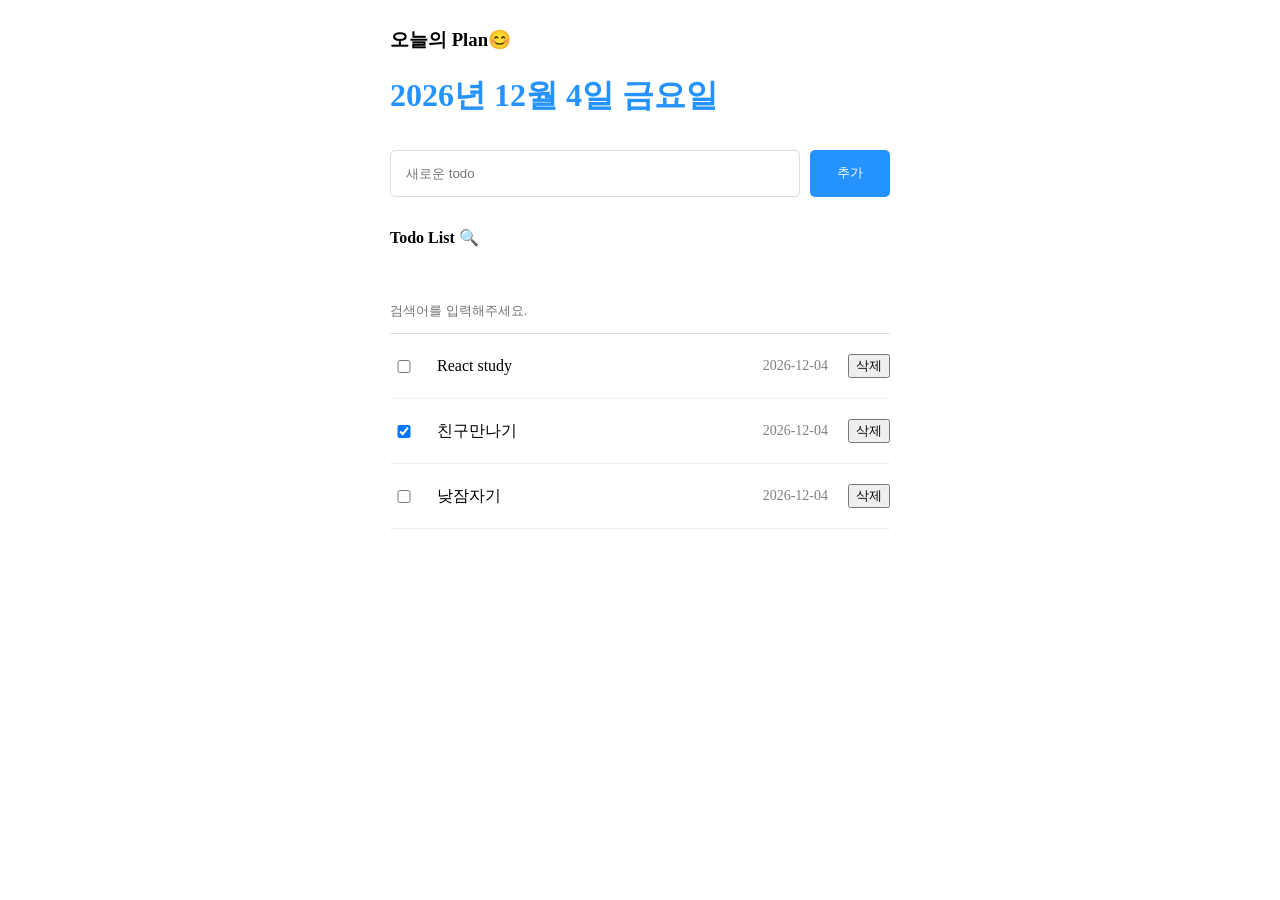
<file: todoList/index.html>
<!DOCTYPE html>
<html lang="ko">

<head>
    <meta charset="UTF-8">
    <meta name="viewport" content="width=device-width, initial-scale=1.0">
    <title>Document</title>
    <link rel="stylesheet" href="css/App.css">
    <link rel="stylesheet" href="css/Header.css">
    <link rel="stylesheet" href="css/Editor.css">
    <link rel="stylesheet" href="css/List.css">
    <link rel="stylesheet" href="css/TodoItem.css">
</head>

<body>
    <div class="App">
        <div class="Header">
            <h3>오늘의 Plan😊</h3>
            <h1></h1>
        </div>
        <form>
            <div class="editor">
                <input type="text" name="" id="" placeholder="새로운 todo">
                <button type="button" id="todoAddBtn">추가</button>
            </div>
        </form>
        <div class="List">
            <h4>Todo List 🔍</h4>
            <input type="text" id="keyword" placeholder="검색어를 입력해주세요.">

            <div class="todos_wrapper">

                <div class="TodoItem">
                    <input type="checkbox" name="" id="">
                    <div class="content">
                        친구랑 점심먹기
                    </div>
                    <div class="date">
                        2025-03-20
                    </div>
                    <button type="button" onclick="" id="todoDeleteBtn">삭제</button>
                </div>
                <div class="TodoItem">
                    <input type="checkbox" name="" id="">
                    <div class="content">
                        친구랑 점심먹기
                    </div>
                    <div class="date">
                        2025-03-20
                    </div>
                    <button type="button" onclick="" id="todoDeleteBtn">삭제</button>
                </div>
            </div>
        </div>
    </div>

    <script>
        let mockData = [
            { id: 0, isDone: false, content: "React study", date: new Date().getTime() },
            { id: 1, isDone: true, content: "친구만나기", date: new Date().getTime() },
            { id: 2, isDone: false, content: "낮잠자기", date: new Date().getTime() }
        ];
        let day = ["일", "월", "화", "수", "목", "금", "토"];

        window.onload = () => {
            let idIndex = mockData.length;

            // 현재 날짜를 년 월 일 요일로 출력한다.
            const now = new Date();
            const year = now.getFullYear();
            const month = now.getMonth() + 1;
            const date = now.getDate();
            const dayOfWeek = now.getDay();
            const dayOfWeekStr = day[dayOfWeek]; //배열에서 dayOfWeek 변수가 가진 숫자(인덱스)에 해당하는 데이터를 가져옴
            const dateStr = `${year}년 ${month}월 ${date}일 ${dayOfWeekStr}요일`;
            document.querySelector(".Header h1").innerText = dateStr;

            document.querySelector(".editor > button").onclick = () => {
                event.preventDefault();

                let todoInput = document.querySelector(".editor input");
                let todo = {
                    id: mockData.length,
                    isDone: false,
                    content: todoInput.value,
                    date: new Date().getTime()
                };
                mockData.push(todo);
                initData(mockData);
            }
            //initData(mokData) 함수 호출
            initData(mockData)
        }
        //check box에 onchange="onUpdate(id값)"
        //todo의 isDone이 true이면 checked속성 추가
        const onUpdate = (targetId) => { //TodoItem에서 호출할때 전달한 id
            /*
                mockData의 state의 값들중에 targetld 와 일치하는 tod0 1tem의 isDone변경
                map함수를 이용한다. map함수의 결과를 mockData에 저장한다.
            */

            mockData = mockData.map((data, index) => {
                console.log("data.id", data.id);
                if (data.id === targetId) {
                    return { ...data, isDone: !data.isDone };
                }
                return data;
            });
            initData(mockData);
        }

        const todoDel = (th) => {
            console.log("th", th.dataset.id);
            //filter()함수를 이용해서 삭제하려는 대상이외의 todo만 추출해서 mockData에 담든다.
            mockData = mockData.filter((data, index) => {
                return data.id !== Number(th.dataset.id);
            });

            initData(mockData);
        }

        const initData = (printData) => {
            let todosWrapper = document.querySelector(".todos_wrapper");
            todosWrapper.innerHTML = "";

            printData.forEach((data, index) => {
                const date = new Date(data.date).toISOString().split('T')[0];
                console.log("formatted", date);

                let todoItem = document.createElement("div");
                todoItem.className = "TodoItem";
                todoItem.innerHTML =
                    `<input type="checkbox" name="" id="" ${data.isDone ? "checked" : ""} onchange="onUpdate(${data.id})">
                        <div class="content">
                            ${data.content}
                        </div>
                        <div class="date">
                            ${date}
                        </div>
                        <button type="button" onclick="todoDel(this)" id="todoDeleteBtn" data-id="${data.id}">삭제</button>
                    `;
                todosWrapper.appendChild(todoItem);
            });
        }

        document.querySelector("#keyword").onkeyup = (e) => {
            let searchData = getFilterData(e.target.value);
            initData(searchData);
        }

        const getFilterData = (searchKeyword) => {
            if (searchKeyword === "") {
                return mockData;
            }

            let datas = mockData.filter((data, index) => {
                return data.content.indexOf(searchKeyword) !== -1;
            });

            return datas;
        }
    </script>
</body>

</html>
</file>
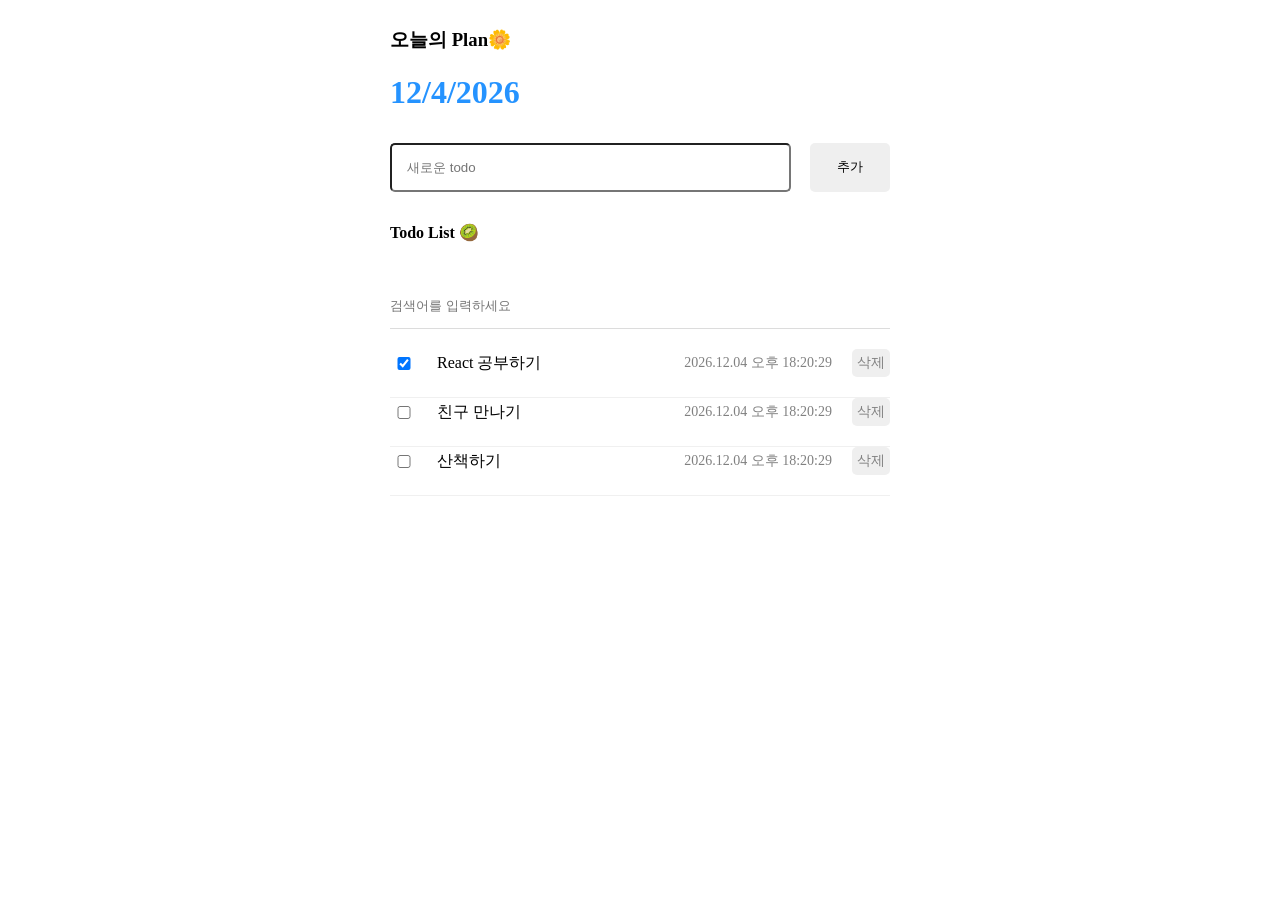
<file: todoReactList/index.html>
<!doctype html>
<html lang="en">
  <head>
    <meta charset="UTF-8" />
    <link rel="icon" type="image/svg+xml" href="./favicon.svg" />
    <meta name="viewport" content="width=device-width, initial-scale=1.0" />
    <title>0407-todolist</title>
    <script type="module" crossorigin src="./assets/index-BO157dJ_.js"></script>
    <link rel="stylesheet" crossorigin href="./assets/index-BO8SeKOs.css">
  </head>
  <body>
    <div id="root"></div>
  </body>
</html>
</file>
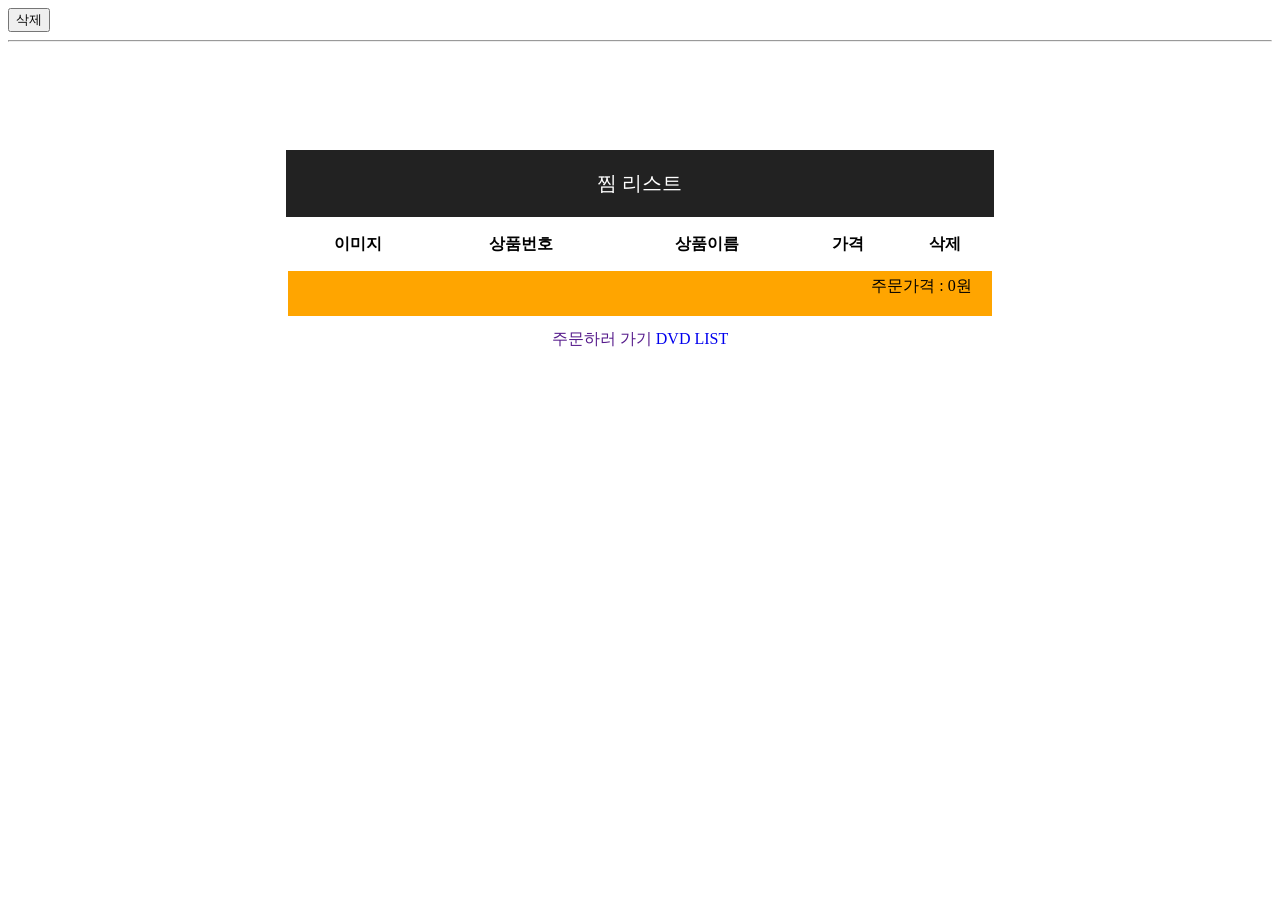
<file: Movie/cartList.html>
<!DOCTYPE html>
<html>

<head>
	<meta charset="utf-8">
	<title>Insert title here</title>
	<link rel="stylesheet" type="text/css" href="css/basic.css" />
	<style type="text/css">
		.poster {
			width: 150px;
			height: 150px;

		}

		a {
			text-decoration: none
		}
	</style>



	<script type="text/javascript">
		window.onload = function () {
			//localStroage에 저장된 값들을 가져와서 <tbody id="content">에 출력
			let content = document.getElementById("content");
			for (let i = 0; i < localStorage.length; i++) {
				let key = localStorage.key(i);
				let value = localStorage.getItem(key);
				let tr = document.createElement("tr");
				let td1 = document.createElement("td");
				let td2 = document.createElement("td");
				let td3 = document.createElement("td");
				let td4 = document.createElement("td");
				let td5 = document.createElement("td");
				let img = document.createElement("img");

				img.src = value.split(",")[1];
				img.className = "poster";
				td1.appendChild(img);
				td2.innerText = key;
				td3.innerText = value.split(",")[0];
				td4.innerText = value.split(",")[2];
				td5.innerHTML = `<button name='delItem' data-element-key=${key}>삭제</button>`;
				tr.appendChild(td1);
				tr.appendChild(td2);
				tr.appendChild(td3);
				tr.appendChild(td4);
				tr.appendChild(td5);
				content.appendChild(tr);
			}

			//삭제 버튼 클릭시 localStroage에서 값 삭제 및 화면에서 요소 제거
			document.querySelectorAll("[name=delItem]").forEach((btn) => {
				btn.addEventListener("click", (e) => {
					e.preventDefault();
					localStorage.removeItem(e.target.dataset.elementKey);
					e.target.parentElement.parentElement.remove();
					// 총 가격 갱신
					document.querySelector(".toalprice").innerText = calcTotalPrice();
				}, false)
			})

			//처음 로딩시 총 가격 계산
			document.querySelector(".toalprice").innerText = calcTotalPrice();
		}


		function calcTotalPrice() {
			let toalprice = document.querySelector(".toalprice");
			let sum = 0;
			for (let i = 0; i < localStorage.length; i++) {
				let value = localStorage.getItem(localStorage.key(i));
				sum = sum + parseInt(value.split(",")[2]);
			}
			return "주문가격 : " + sum + "원";
		}
	</script>
</head>

<body>
	<button name="delItem">삭제</button>
	<hr>
	<article class="main">
		<section>
			<table width="80%" align="center">
				<caption class="caption">찜 리스트</caption>
				<thead>
					<tr>
						<th>이미지</th>
						<th>상품번호</th>
						<th>상품이름</th>
						<th>가격</th>
						<th>삭제</th>
					</tr>
				</thead>
				<tbody id="content">
					<!-- 찜목록 출력 -->

				</tbody>
			</table>
		</section>
		<section class="toalprice" id="price">
			<!-- 가격 -->
		</section>
		<section class="link">
			<table align="center">
				<tr>
					<td align="center">
						<a href="">주문하러 가기</a>
						<a href="index.html">DVD LIST</a>
					</td>
				</tr>
			</table>
		</section>
	</article>
</body>

</html>
</file>
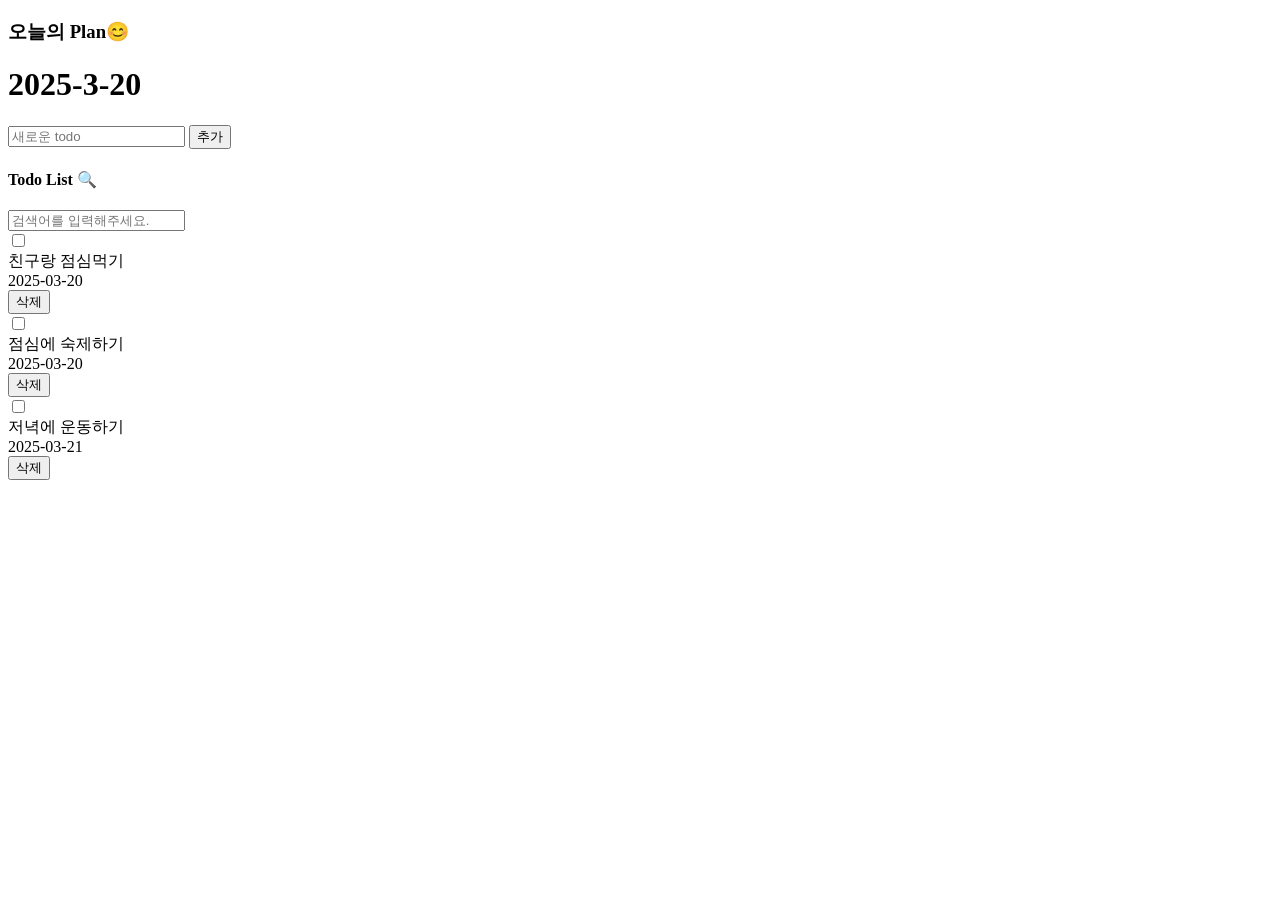
<file: todoList/ex01_TodoList_UI.html>
<!DOCTYPE html>
<html lang="ko">

<head>
    <meta charset="UTF-8">
    <meta name="viewport" content="width=device-width, initial-scale=1.0">
    <title>Document</title>
</head>

<body>
    <div class="App">
        <div class="Header">
            <h3>오늘의 Plan😊</h3>
            <h1>2025-3-20</h1>
        </div>
        <form>
            <div class="editor">
                <input type="text" value="" placeholder="새로운 todo">
                <button type="button" id="todoAddBtn">추가</button>
            </div>
        </form>
        <div class="List">
            <h4>Todo List 🔍</h4>
            <input type="text" id="searchBox" placeholder="검색어를 입력해주세요.">

            <div class="todos_wrapper">
                <div class="TodoItem">
                    <input type="checkbox" name="" id="">
                    <div class="content">
                        친구랑 점심먹기
                    </div>
                    <div class="date">
                        2025-03-20
                    </div>
                    <button type="button" onclick="" id="todoDeleteBtn">삭제</button>
                </div>
                <div class="TodoItem">
                    <input type="checkbox" name="" id="">
                    <div class="content">
                        점심에 숙제하기
                    </div>
                    <div class="date">
                        2025-03-20
                    </div>
                    <button type="button" onclick="" id="todoDeleteBtn">삭제</button>
                </div>
                <div class="TodoItem">
                    <input type="checkbox" name="" id="">
                    <div class="content">
                        저녁에 운동하기
                    </div>
                    <div class="date">
                        2025-03-21
                    </div>
                    <button type="button" onclick="" id="todoDeleteBtn">삭제</button>
                </div>
            </div>
        </div>
    </div>
</body>

</html>
</file>
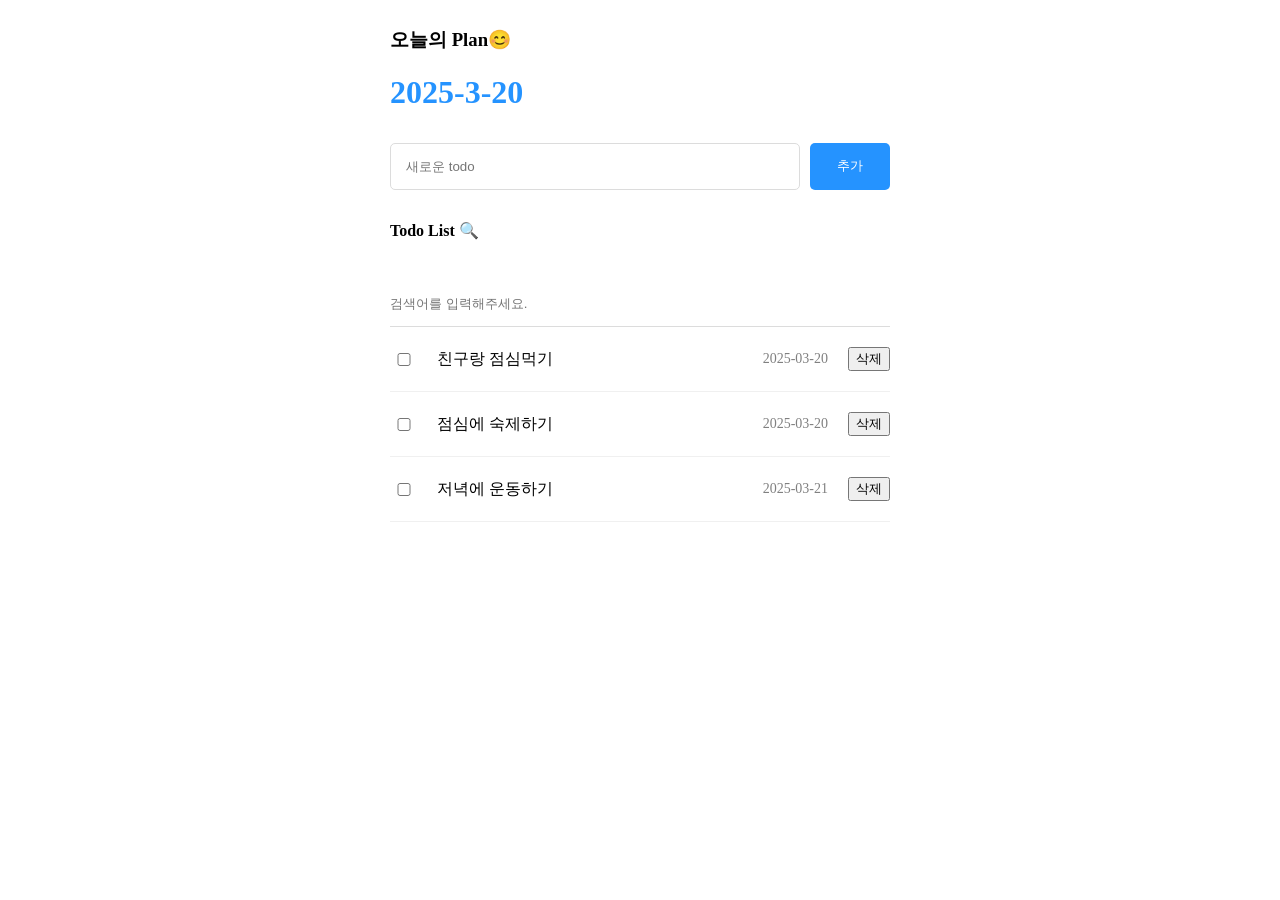
<file: todoList/ex02_TodoList_CSS.html>
<!DOCTYPE html>
<html lang="ko">

<head>
    <meta charset="UTF-8">
    <meta name="viewport" content="width=device-width, initial-scale=1.0">
    <title>Document</title>
    <link rel="stylesheet" href="css/App.css">
    <link rel="stylesheet" href="css/Header.css">
    <link rel="stylesheet" href="css/Editor.css">
    <link rel="stylesheet" href="css/List.css">
    <link rel="stylesheet" href="css/TodoItem.css">
</head>

<body>
    <div class="App">
        <div class="Header">
            <h3>오늘의 Plan😊</h3>
            <h1>2025-3-20</h1>
        </div>
        <form>
            <div class="editor">
                <input type="text" value="" placeholder="새로운 todo">
                <button type="button" id="todoAddBtn">추가</button>
            </div>
        </form>
        <div class="List">
            <h4>Todo List 🔍</h4>
            <input type="text" id="searchBox" placeholder="검색어를 입력해주세요.">

            <div class="todos_wrapper">
                <div class="TodoItem">
                    <input type="checkbox" name="" id="">
                    <div class="content">
                        친구랑 점심먹기
                    </div>
                    <div class="date">
                        2025-03-20
                    </div>
                    <button type="button" onclick="" id="todoDeleteBtn">삭제</button>
                </div>
                <div class="TodoItem">
                    <input type="checkbox" name="" id="">
                    <div class="content">
                        점심에 숙제하기
                    </div>
                    <div class="date">
                        2025-03-20
                    </div>
                    <button type="button" onclick="" id="todoDeleteBtn">삭제</button>
                </div>
                <div class="TodoItem">
                    <input type="checkbox" name="" id="">
                    <div class="content">
                        저녁에 운동하기
                    </div>
                    <div class="date">
                        2025-03-21
                    </div>
                    <button type="button" onclick="" id="todoDeleteBtn">삭제</button>
                </div>
            </div>
        </div>
    </div>
</body>

</html>
</file>
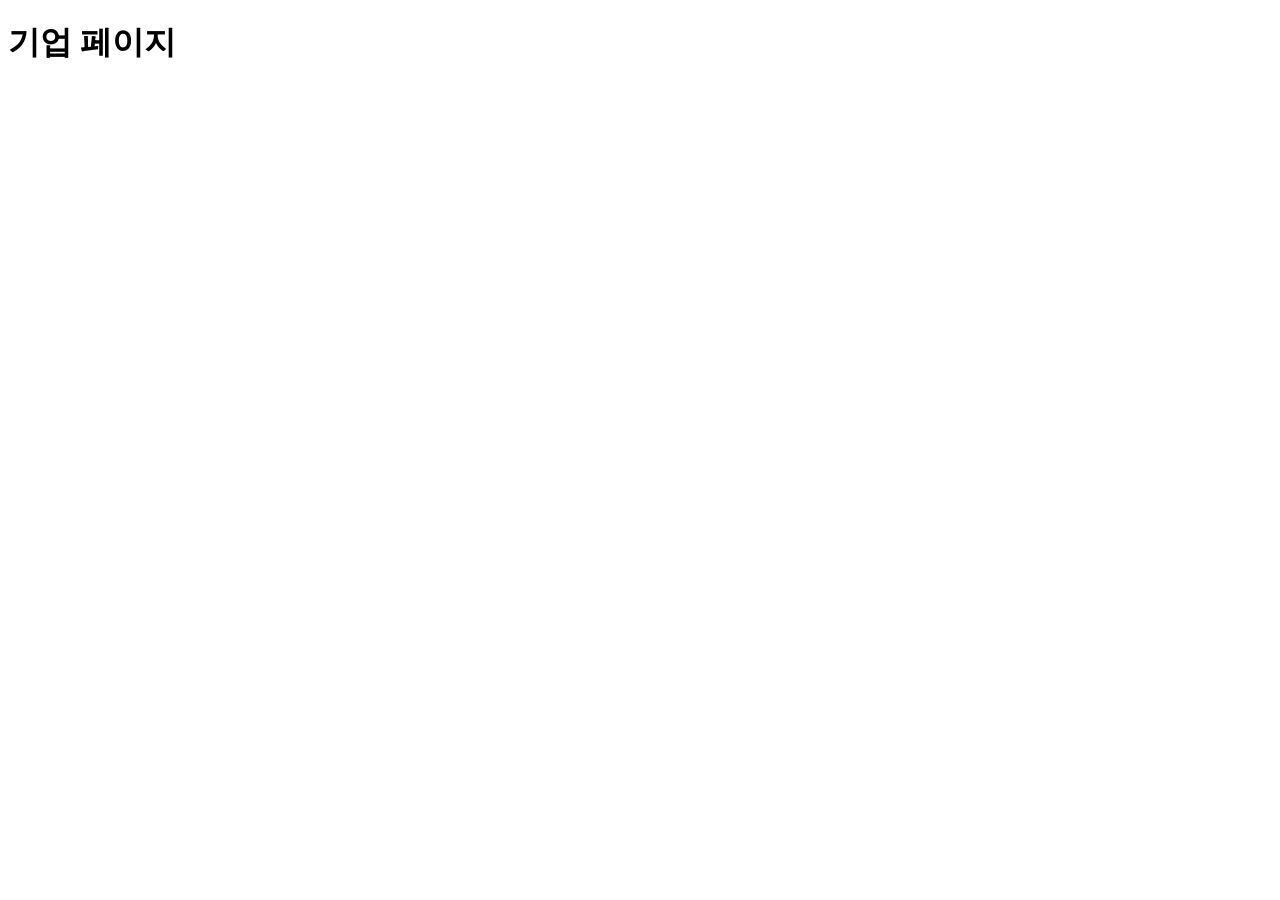
<file: WS_03/busines.html>
<!DOCTYPE html>
<html lang="en">
<head>
  <meta charset="UTF-8">
  <meta name="viewport" content="width=device-width, initial-scale=1.0">
  <title>IT's KOSTA - 기업</title>
</head>
<body>
  <h1>기업 페이지</h1>
</body>
</html>
</file>
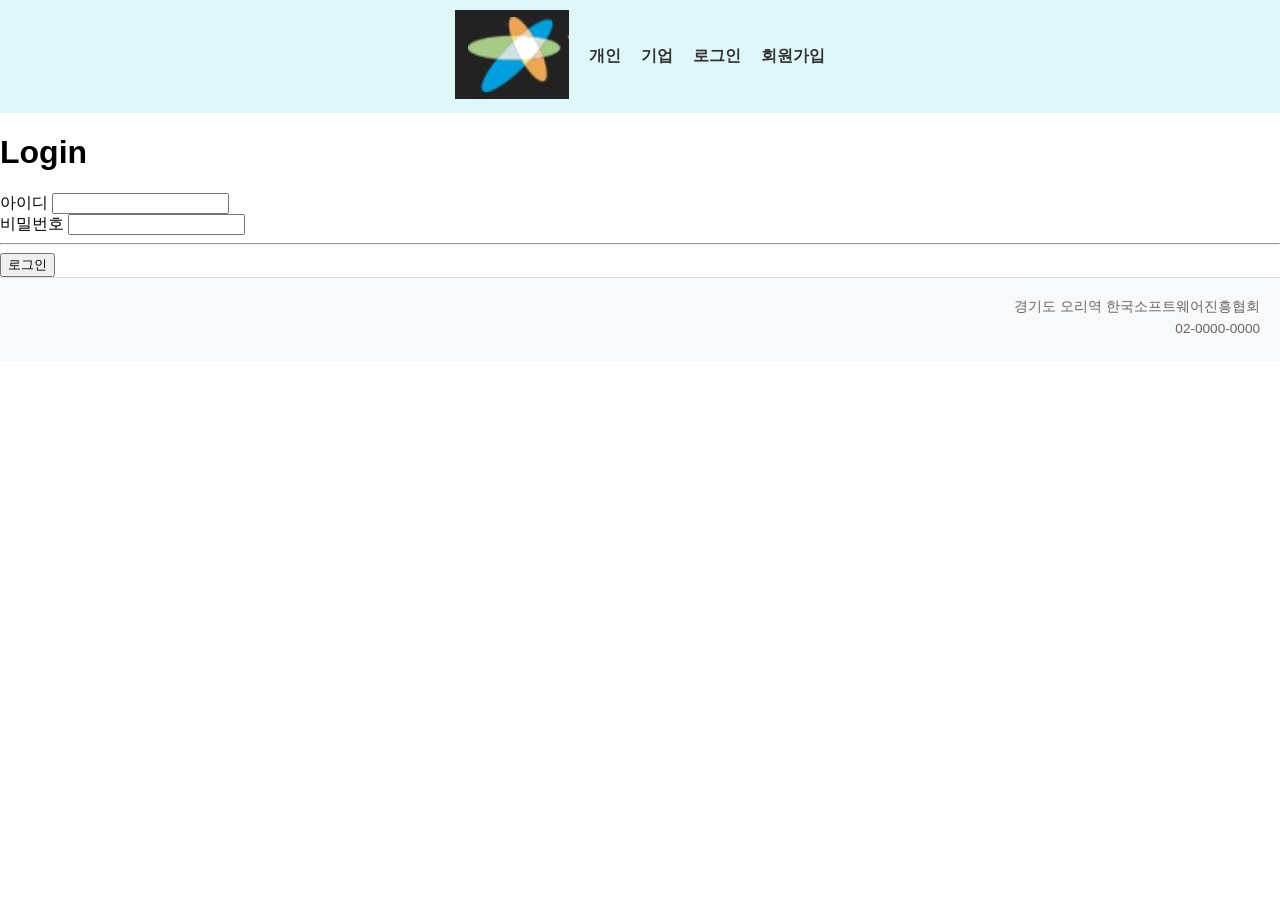
<file: WS_03/login.html>
<!DOCTYPE html>
<html lang="en">

<head>
  <meta charset="UTF-8">
  <meta name="viewport" content="width=device-width, initial-scale=1.0">
  <title>IT's KOSTA - login</title>
  <link rel="stylesheet" href="common.css">
  <link rel="stylesheet" href="navbar.css">
  <link rel="stylesheet" href="footer.css">
</head>

<body>
  <div id="container">

    <!-- navbar  추가 -->
    <nav id="navbar">
      <!-- 5개의 메뉴생성 -->
      <ul>
        <li class="nav-item logo"><a href="index.html"><img src="images/logo.jpg" alt="로고입니다."></a></li>
        <li class="nav-item"> <a href="personal.html">개인</a></li>
        <li class="nav-item"><a href="busines.html">기업</a></li>
        <li class="nav-item"><a href="login.html">로그인</a></li>
        <li class="nav-item"><a href="register.html">회원가입</a></li>

      </ul>
    </nav>

    <div id="login">
      <h1>Login</h1>
      <form action="" method="post">
        <div class="form-item">
          <label for="id">아이디</label>
          <input type="text" id="id" name="id">
        </div>

        <div class="form-item">
          <label for="password">비밀번호</label>
          <input type="password" id="password" name="password">
        </div>

        <hr>
        <button>로그인</button>
      </form>
    </div>

    <!--footer영역 -->
    <footer>
      <ul>
        <li>경기도 오리역 한국소프트웨어진흥협회</li>
        <li>02-0000-0000</li>
      </ul>
    </footer>

  </div>
</body>

</html>
</file>
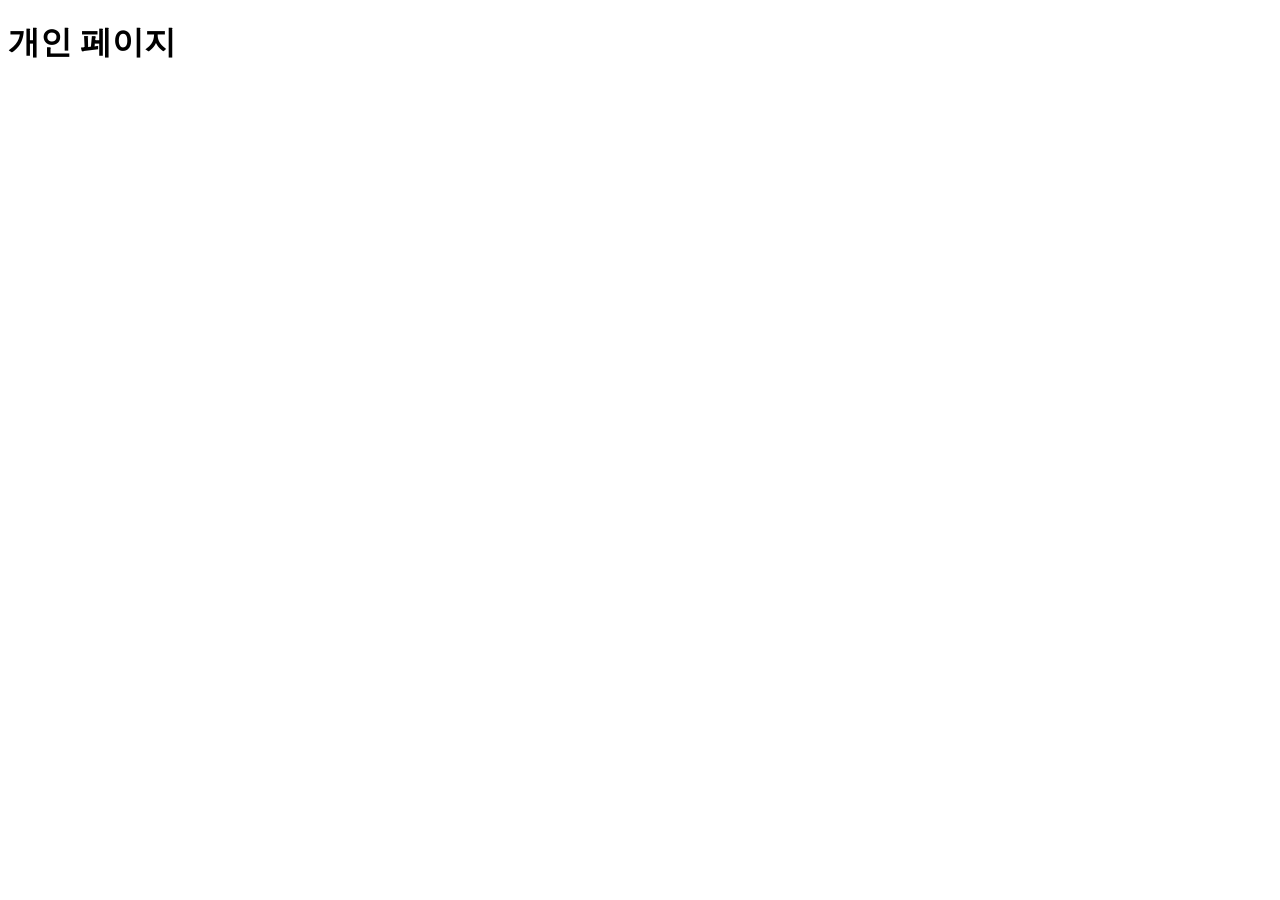
<file: WS_03/personal.html>
<!DOCTYPE html>
<html lang="en">
<head>
  <meta charset="UTF-8">
<meta name="viewport" content="width=device-width, initial-scale=1.0">
  <title>IT's KOSTA - 개인</title>
</head>
<body>
  <h1>개인 페이지</h1>
</body>
</html>
</file>
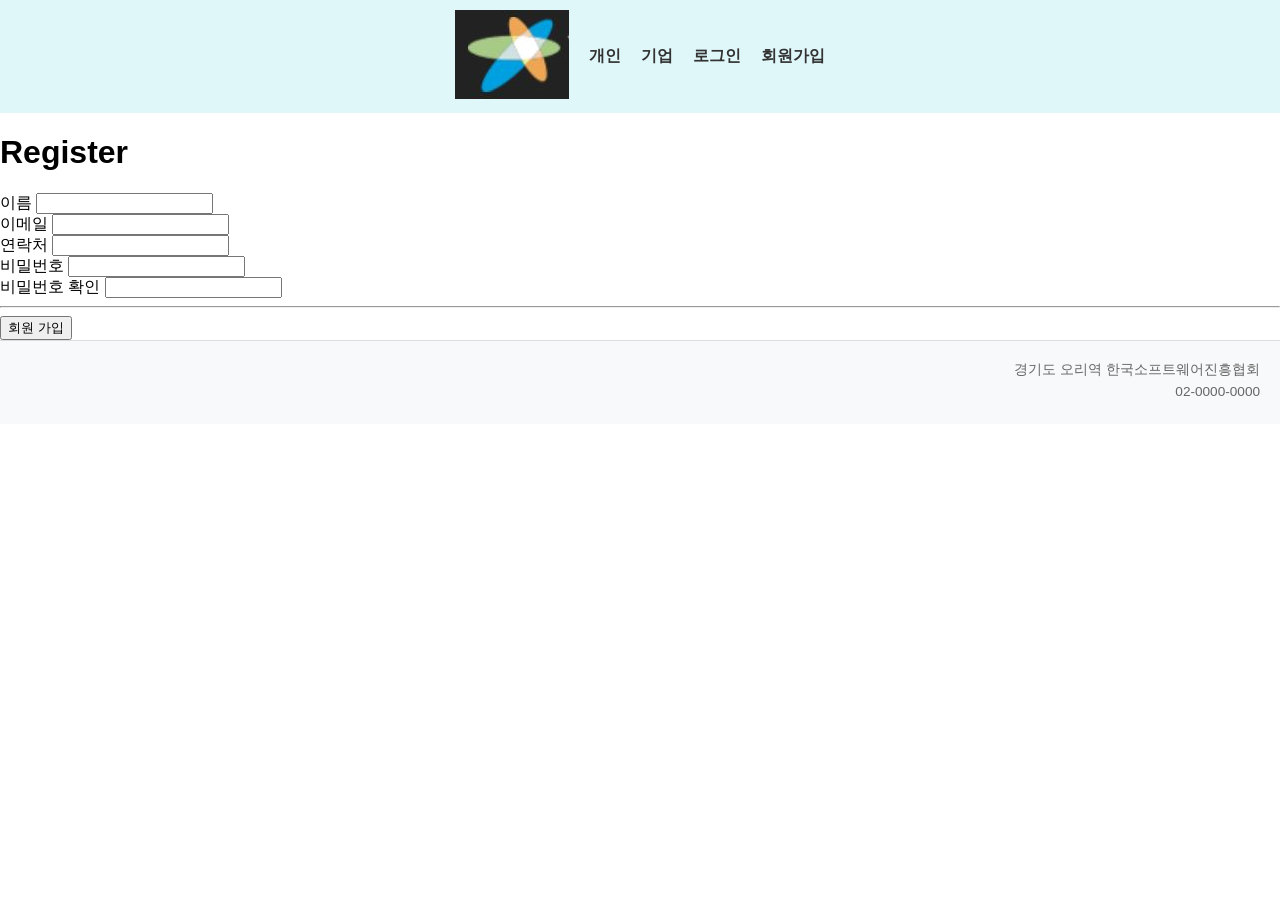
<file: WS_03/register.html>
<!DOCTYPE html>
<html lang="en">

<head>
	<meta charset="UTF-8">
	<meta name="viewport" content="width=device-width, initial-scale=1.0">
	<title>IT's KOSTA - register</title>
	<link rel="stylesheet" href="common.css">
	<link rel="stylesheet" href="navbar.css">
	<link rel="stylesheet" href="footer.css">

</head>

<body>
	<div id="container">
		<!-- navbar  추가  -->
		<nav id="navbar">
			<!-- 5개의 메뉴생성 -->
			<ul>
				<li class="nav-item logo"><a href="index.html"><img src="images/logo.jpg" alt="로고입니다."></a></li>
				<li class="nav-item"> <a href="personal.html">개인</a></li>
				<li class="nav-item"><a href="busines.html">기업</a></li>
				<li class="nav-item"><a href="login.html">로그인</a></li>
				<li class="nav-item"><a href="register.html">회원가입</a></li>

			</ul>
		</nav>

		<div id="register">
			<h1>Register</h1>
			<form action="" method="post">
				<div class="form-item">
					<label for="name">이름</label>
					<input type="text" id="name" name="id">
				</div>

				<div class="form-item">
					<label for="email">이메일</label>
					<input type="email" id="email" name="email">
				</div>

				<div class="form-item">
					<label for="phone">연락처</label>
					<input type="text" id="phone" name="phone">
				</div>

				<div class="form-item">
					<label for="password">비밀번호</label>
					<input type="password" id="password" name="password">
				</div>

				<div class="form-item">
					<label for="password2">비밀번호 확인</label>
					<input type="password" id="password2" name="password2">
				</div>

				<hr>
				<button>회원 가입</button>
			</form>

		</div>

		<!--footer영역 -->
		<footer>
			<ul>
				<li>경기도 오리역 한국소프트웨어진흥협회</li>
				<li>02-0000-0000</li>
			</ul>
		</footer>



	</div>
</body>

</html>
</file>
<file: todoList/css/App.css>
/*
    class App요소
    1)display 속성을 flex적용
    2)방향은 column기준
    3)element 사이의 갭은 10px
    4)가로크기를 500 px
    5)상하 좌우 margins은 0 auto
*/

.App {
    display: flex;
    flex-direction: column;
    gap: 10px;
    width: 500px;
    margin: 0 auto;
}
</file>
<file: todoList/css/Header.css>
/*
    클래스 Header 의 하위 자식 h1요소
    1) color의 속성을 rgb(37,147,255)로 적용
*/

.Header h1 {
    color: rgb(37, 147, 255);
}
</file>
<file: todoList/css/Editor.css>
/* class Editor에
    1) display 속성 flex
    2) gap 10px
*/

.editor {
    display: flex;
    gap: 10px;
}

/* class Editor의 하위 lnput요소
    1)flex:1 적용하여 부모요소에 벗어나지 않는 범위내에서 최대 크기로 나오게한다.
    2)padding 15px 적용
    3)외곽 테두리 lpx solid rgb(220,220,220); 적용
    4)테두리를 둥글게 5px 적용
*/

.editor input {
    flex: 1;
    padding: 15px;
    border: 1px solid rgb(220, 220, 220);
    border-radius: 5px;
}

/* class Editor의 하위 button요소
    1)cusor 을 pointer로 설정
    2)가로크기 80px
    3)외곽테투리 none설정
    4)굴자색상 white
    5)바당색은 rgb(37,147,255)
    6)테두리를 둥글게 5px 적용
*/

.editor button {
    cursor: pointer;
    width: 80px;
    border: none;
    color: white;
    background-color: rgb(37, 147, 255);
    border-radius: 5px;
}
</file>
<file: todoList/css/List.css>
/* class List 에
    1)display 속성 flex,
    2)flex-direction은 column 설정
    3)gap은 20px
*/

.List {
    display: flex;
    flex-direction: column;
    gap: 20px;
}

/* class List의 하위 자식 input요소
    1)가로크기 100%
    2)외곽선 none
    3)외곽의 아래(bottom) 부분 lpx solid rgb(220, 220, 220) 설정
    4)패딩 상하 15px 좌우 Opx 설정
*/

.List input {
    width: 100%;
    border: none;
    border-bottom: 1px solid rgb(220, 220, 220);
    padding: 15px 0;
}

/* class List의 하위 자식 input:focus 요소
    1) outline : none설정(요소의 윤곽선 없애기)
    2) 외곽의 아래(bottom) 부분 lpx solid rgb(37, 147.255); 설정
*/

.List input:focus {
    outline: none;
    border-bottom: 1px solid rgb(37, 147, 255);
}

/* class List의 하위 자식 class todos_wrapper 요소
    1)display 속성 flex
    2)fIex-direction은 column
    3)gap은 20px
*/

.todos_wrapper {
    display: flex;
    flex-direction: column;
    gap: 20px;
}
</file>
<file: todoList/css/TodoItem.css>
/* class TodoItem 요소
    1)display 속성 flex,
    2)align-items를 center (열을 기준으로 가운데 정렬)
    3)gap은 20px
    4)아래쪽 padding은 20px
    5)아래쪽 외곽선운 lpx solid rgb(240, 24이 240);
*/

.TodoItem {
    display: flex;
    align-items: center;
    gap: 20px;
    padding-bottom: 20px;
    border-bottom: 1px solid rgb(240, 240, 240);
}

/* class TodoItem의 하위 자식 input 요소
    1)가로크기를 20px
*/

.TodoItem input {
    width: 20px;
}

/* class TodoItem의 하위 자식 class content 요소
    1)flex:1 적용하여 부모요소에 벗어나지 않는 범위내에서 최대 크기로 나오게한다.
*/

.TodoItem .content {
    flex: 1;
}

/* class TodoItem의 하위 자식 class date 요소
    1)글자 크기 14px
    2)글자색상 gray
*/

.TodoItem .date {
    font-size: 14px;
    color: gray;
}

/* class TodoItem의 하위 자식 classbutton요소
    l)cursor : pointer 설정
    2)글자색상 gray
    3)글자크기 14px
    4)외곽선 none
    5)테두리 둥글게 5px
    6) padding은 5px
*/

.TodoItem .button {
    cursor: pointer;
    color: gray;
    font-size: 14px;
    border: none;
    border-radius: 5px;
    padding: 5px;
}
</file>
<file: todoReactList/assets/index-BO8SeKOs.css>
.App{flex-direction:column;gap:10px;width:500px;margin:0 auto;display:flex}.Header>h1{color:#2593ff}.Editor{gap:19px;display:flex}.Editor input{border:1px solid 口「gb(220, 220, 220);border-radius:5px;flex:1;padding:15px}.Editor button{cursor:pointer;width:80px;color:口white;background-color:口rgb(37, 147, 255);border:none;border-radius:5px}.List{flex-direction:column;gap:20px;display:flex}.List>input{border:none;border-bottom:1px solid #dcdcdc;width:100%;padding:15px 0}.List>input:focus{border:1px solid #2593ff;outline:none}.List>todos_wrapper{flex-direction:column;gap:20px;display:flex}.TodoItem{border-bottom:1px solid #f0f0f0;align-items:center;gap:20px;padding-bottom:20px;display:flex}.TodoItem input{width:20px}.TodoItem .content{flex:1}.TodoItem .date{color:gray;font-size:14px}.TodoItem button{color:gray;border:none;border-radius:5px;padding:5px;font-size:14px}
</file>
<file: Movie/css/basic.css>
@CHARSET "EUC-KR";
.top {position: relative;  top: 50px;  right:30px; }
.main{position: relative;  top: 100px; width: 70%; margin: 0 auto;  }
.bottom{
	position: relative;  
	top: 10px;
	width:200px;
	margin: 0 auto; 
	
	}
.link{position: relative;  top: 10px; width: 70%; margin: 0 auto; }
.caption{  background-color:#222;
		   vertical-align: middle;   
		   text-align: center; 
		   padding: 20px;
		   font-size: 20px;
		   color: #fff;
		   }
.toalprice{  
	       background-color:orange;  
	       height:35px;  
	       vertical-align: middle;   
	       text-align: right;  
	       padding: 5px 20px;
	       width:75%;
	       margin: 0 auto;
	       }
thead tr {
	height: 50px;
	margin: 10px;
}

.orderviewbox{	position: absolute;  top: 150px;
   			width: 70%;	height: 300px;  
   			vertical-align: middle;    }
.orderview{border: 1px  solid  orange;	width: 350px;  height: 100px;  text-align: center; vertical-align: middle;   }
</file>
<file: WS_03/common.css>
/* common.css */
* {
    box-sizing: border-box;
}

body {
    margin: 0;
    padding: 0;
    font-family: 'Segoe UI', Tahoma, Geneva, Verdana, sans-serif;
}

/* Banner Styling */
#banner {
    background-color: #5e4b85;
    color: white;
    text-align: center;
    padding: 40px 20px;
    font-size: 1.5rem;
    font-weight: 500;
}
</file>
<file: WS_03/navbar.css>
/* navbar.css */
#navbar {
    background-color: #e0f7fa;
    padding: 10px 0;
}

#navbar ul {
    display: flex;
    justify-content: center;
    align-items: center;
    list-style-type: none;
    margin: 0;
    padding: 0;
    gap: 20px;
}

#navbar .nav-item a {
    text-decoration: none;
    color: #333;
    font-weight: bold;
}

#navbar .nav-item a:hover {
    color: #007bff;
}
</file>
<file: WS_03/footer.css>
/* footer.css */
footer {
    background-color: #f8f9fa;
    padding: 20px;
    border-top: 1px solid #ddd;
}

footer ul {
    list-style-type: none;
    margin: 0;
    padding: 0;
    text-align: right;
}

footer ul li {
    color: #666;
    font-size: 0.85rem;
    margin-bottom: 5px;
}
</file>
